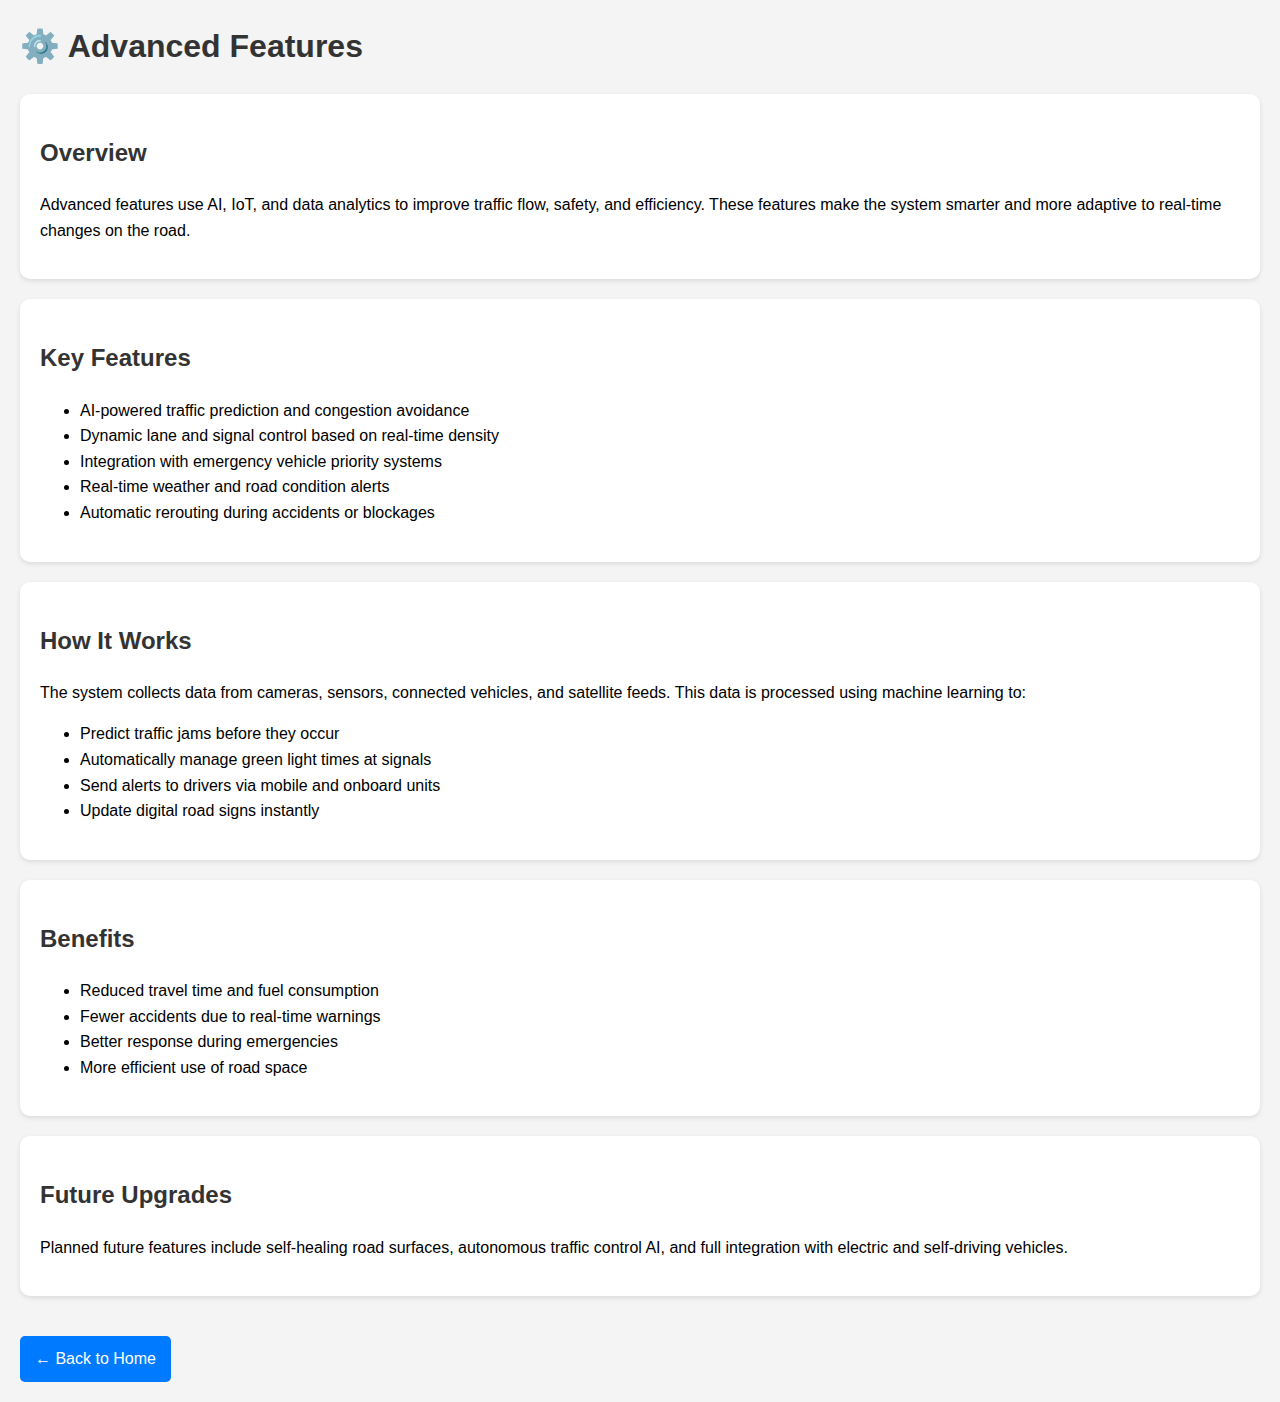
<file: advancedfeatures.html>
<!DOCTYPE html>
<html>
<head>
  <title>Advanced Features</title>
  <style>
    body {
      font-family: Arial, sans-serif;
      line-height: 1.6;
      margin: 20px;
      background: #f4f4f4;
    }
    h1, h2 {
      color: #333;
    }
    section {
      background: #fff;
      padding: 20px;
      margin-bottom: 20px;
      border-radius: 10px;
      box-shadow: 0 2px 5px rgba(0,0,0,0.1);
    }
    a.back {
      display: inline-block;
      margin-top: 20px;
      text-decoration: none;
      background: #007bff;
      color: #fff;
      padding: 10px 15px;
      border-radius: 5px;
    }
    a.back:hover {
      background: #0056b3;
    }
  </style>
</head>
<body>

  <h1>⚙️ Advanced Features</h1>

  <section>
    <h2>Overview</h2>
    <p>
      Advanced features use AI, IoT, and data analytics to improve traffic flow, safety, and efficiency. These features make the system smarter and more adaptive to real-time changes on the road.
    </p>
  </section>

  <section>
    <h2>Key Features</h2>
    <ul>
      <li>AI-powered traffic prediction and congestion avoidance</li>
      <li>Dynamic lane and signal control based on real-time density</li>
      <li>Integration with emergency vehicle priority systems</li>
      <li>Real-time weather and road condition alerts</li>
      <li>Automatic rerouting during accidents or blockages</li>
    </ul>
  </section>

  <section>
    <h2>How It Works</h2>
    <p>
      The system collects data from cameras, sensors, connected vehicles, and satellite feeds. This data is processed using machine learning to:
    </p>
    <ul>
      <li>Predict traffic jams before they occur</li>
      <li>Automatically manage green light times at signals</li>
      <li>Send alerts to drivers via mobile and onboard units</li>
      <li>Update digital road signs instantly</li>
    </ul>
  </section>

  <section>
    <h2>Benefits</h2>
    <ul>
      <li>Reduced travel time and fuel consumption</li>
      <li>Fewer accidents due to real-time warnings</li>
      <li>Better response during emergencies</li>
      <li>More efficient use of road space</li>
    </ul>
  </section>

  <section>
    <h2>Future Upgrades</h2>
    <p>
      Planned future features include self-healing road surfaces, autonomous traffic control AI, and full integration with electric and self-driving vehicles.
    </p>
  </section>

  <a href="index.html" class="back">← Back to Home</a>

</body>
</html>
</file>
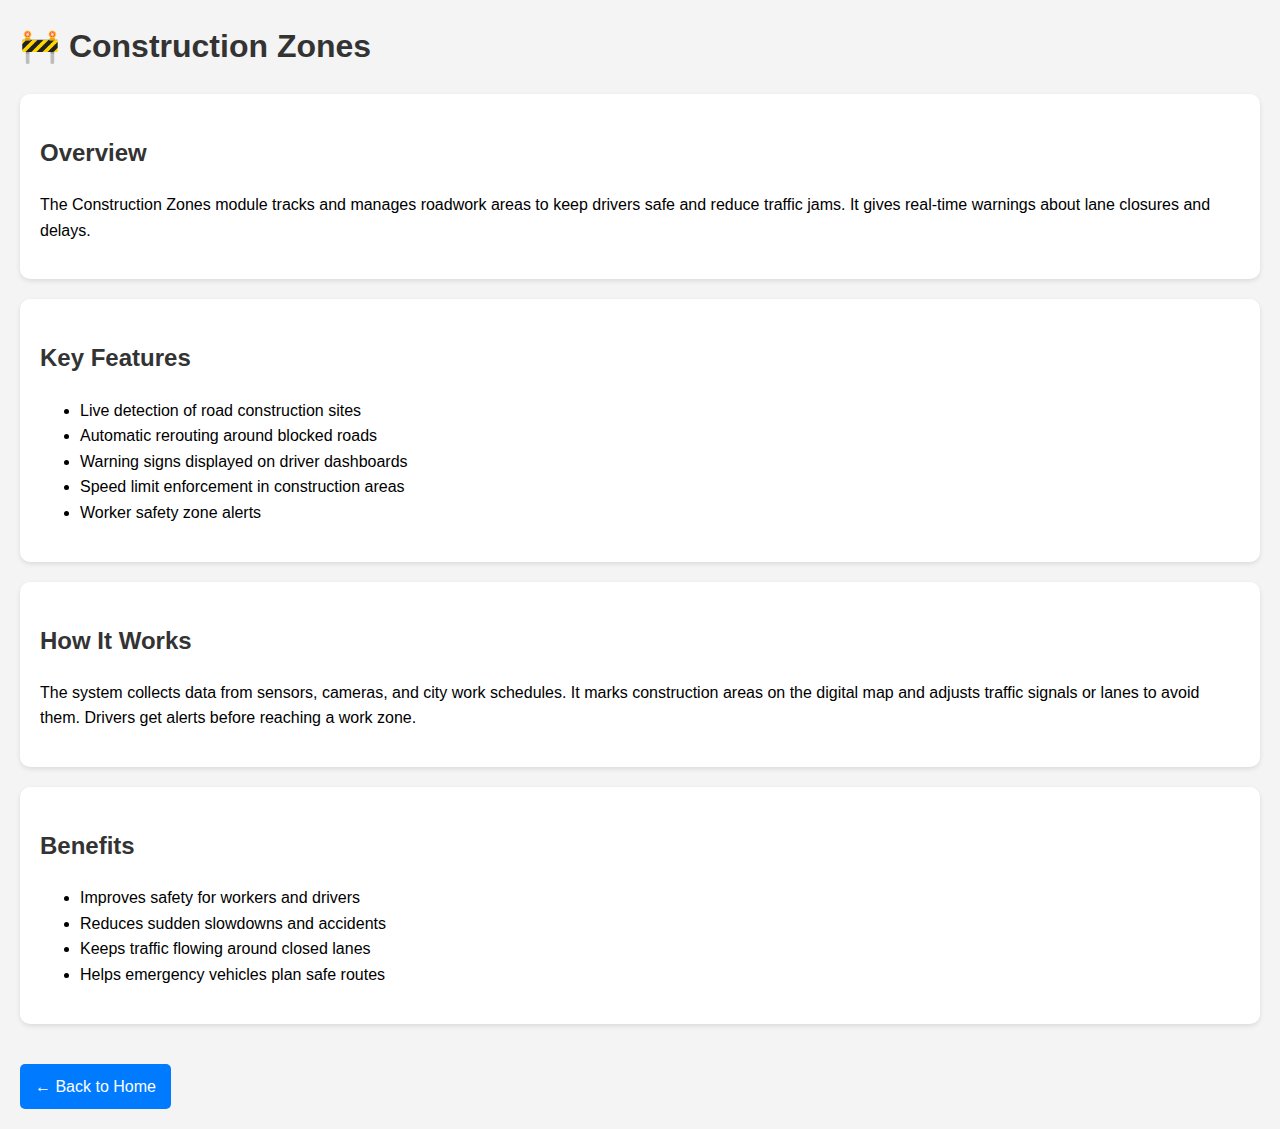
<file: construction.html>
<!DOCTYPE html>
<html>
<head>
  <title>Construction Zones</title>
  <style>
    body {
      font-family: Arial, sans-serif;
      line-height: 1.6;
      margin: 20px;
      background: #f4f4f4;
    }
    h1, h2 {
      color: #333;
    }
    section {
      background: #fff;
      padding: 20px;
      margin-bottom: 20px;
      border-radius: 10px;
      box-shadow: 0 2px 5px rgba(0,0,0,0.1);
    }
    a.back {
      display: inline-block;
      margin-top: 20px;
      text-decoration: none;
      background: #007bff;
      color: #fff;
      padding: 10px 15px;
      border-radius: 5px;
    }
    a.back:hover {
      background: #0056b3;
    }
  </style>
</head>
<body>

  <h1>🚧 Construction Zones</h1>

  <section>
    <h2>Overview</h2>
    <p>
      The Construction Zones module tracks and manages roadwork areas to keep drivers safe and reduce traffic jams. It gives real-time warnings about lane closures and delays.
    </p>
  </section>

  <section>
    <h2>Key Features</h2>
    <ul>
      <li>Live detection of road construction sites</li>
      <li>Automatic rerouting around blocked roads</li>
      <li>Warning signs displayed on driver dashboards</li>
      <li>Speed limit enforcement in construction areas</li>
      <li>Worker safety zone alerts</li>
    </ul>
  </section>

  <section>
    <h2>How It Works</h2>
    <p>
      The system collects data from sensors, cameras, and city work schedules. It marks construction areas on the digital map and adjusts traffic signals or lanes to avoid them. Drivers get alerts before reaching a work zone.
    </p>
  </section>

  <section>
    <h2>Benefits</h2>
    <ul>
      <li>Improves safety for workers and drivers</li>
      <li>Reduces sudden slowdowns and accidents</li>
      <li>Keeps traffic flowing around closed lanes</li>
      <li>Helps emergency vehicles plan safe routes</li>
    </ul>
  </section>

  <a href="index.html" class="back">← Back to Home</a>

</body>
</html>
</file>
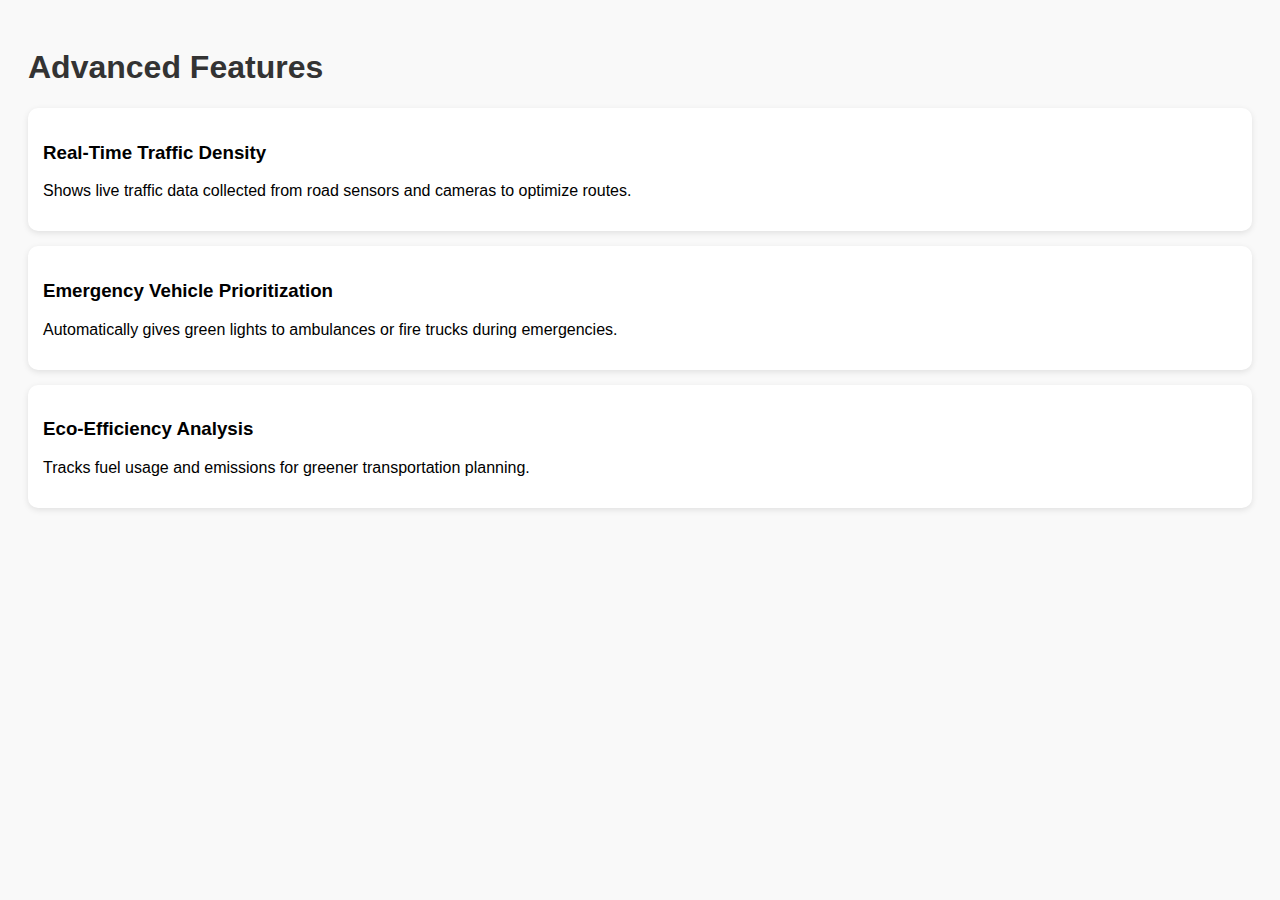
<file: features.html>
<!DOCTYPE html>
<html>
<head>
  <title>Advanced Features</title>
  <meta name="viewport" content="width=device-width, initial-scale=1.0">
  <style>
    body {
      font-family: Arial, sans-serif;
      padding: 20px;
      background: #f9f9f9;
    }
    h1 {
      color: #333;
    }
    .feature {
      background: white;
      padding: 15px;
      margin-bottom: 15px;
      border-radius: 10px;
      box-shadow: 0 2px 6px rgba(0,0,0,0.1);
    }
  </style>
</head>
<body>

  <h1>Advanced Features</h1>

  <div class="feature">
    <h3>Real-Time Traffic Density</h3>
    <p>Shows live traffic data collected from road sensors and cameras to optimize routes.</p>
  </div>

  <div class="feature">
    <h3>Emergency Vehicle Prioritization</h3>
    <p>Automatically gives green lights to ambulances or fire trucks during emergencies.</p>
  </div>

  <div class="feature">
    <h3>Eco-Efficiency Analysis</h3>
    <p>Tracks fuel usage and emissions for greener transportation planning.</p>
  </div>

</body>
</html>
</file>
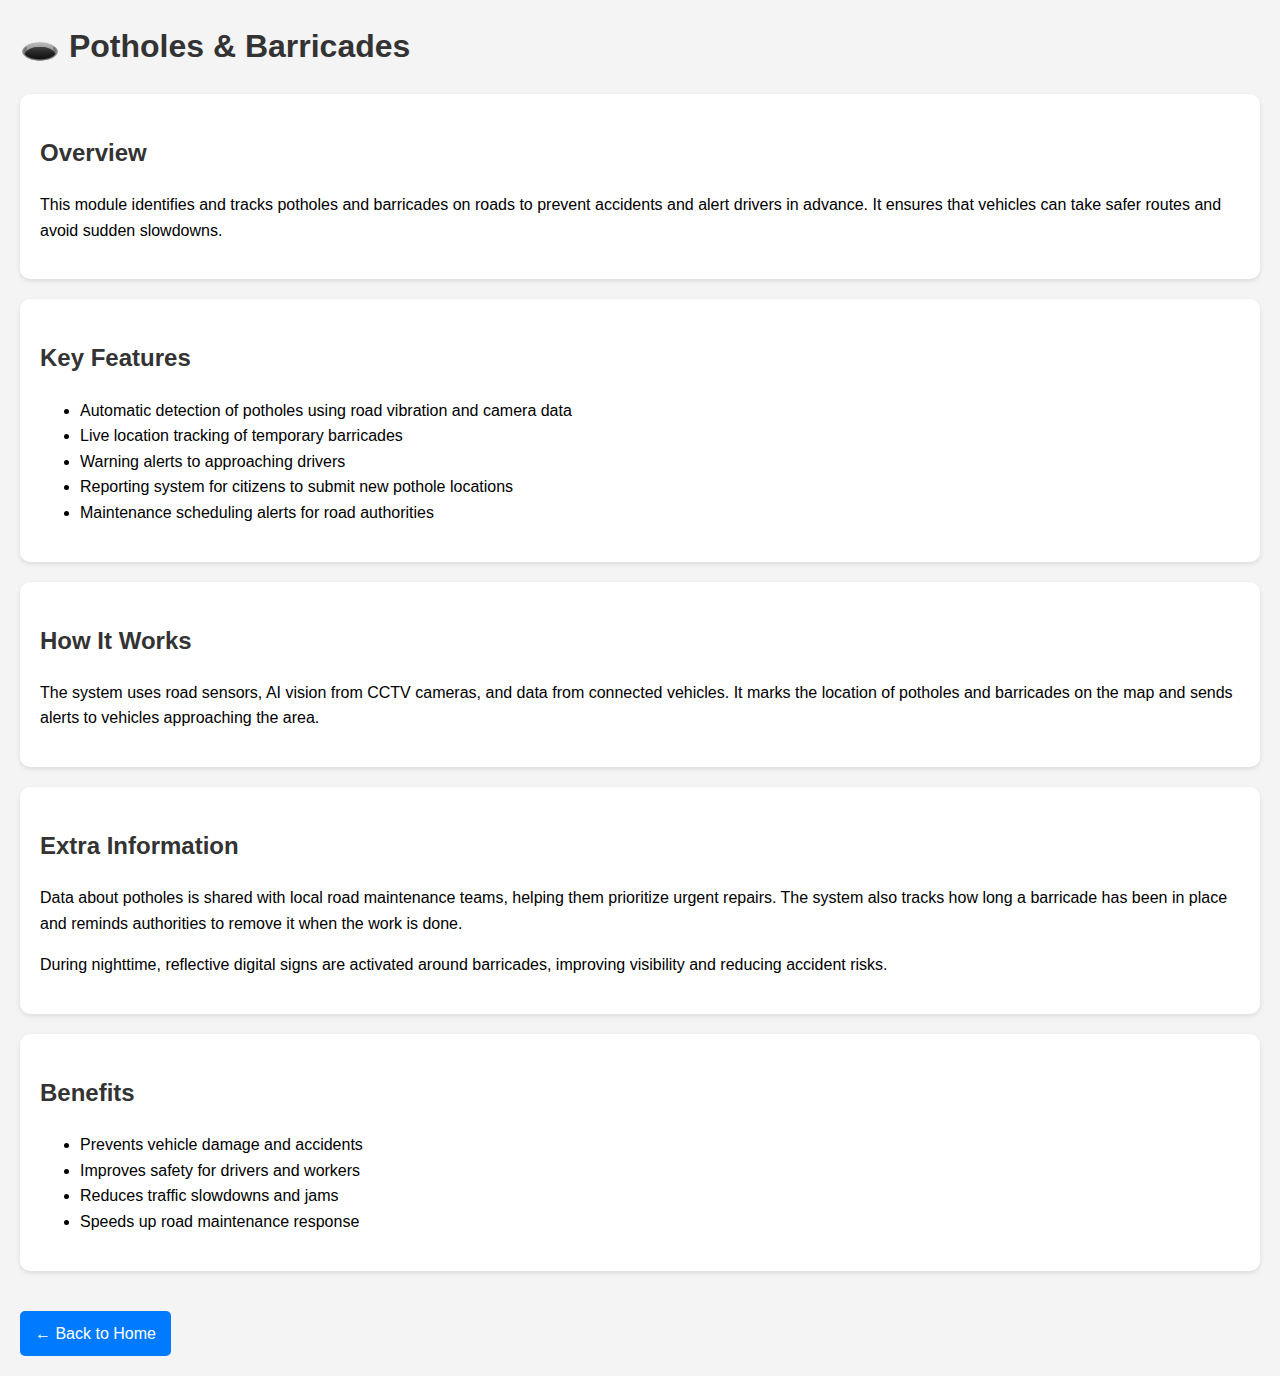
<file: potholes.html>
<!DOCTYPE html>
<html>
<head>
  <title>Potholes & Barricades</title>
  <style>
    body {
      font-family: Arial, sans-serif;
      line-height: 1.6;
      margin: 20px;
      background: #f4f4f4;
    }
    h1, h2 {
      color: #333;
    }
    section {
      background: #fff;
      padding: 20px;
      margin-bottom: 20px;
      border-radius: 10px;
      box-shadow: 0 2px 5px rgba(0,0,0,0.1);
    }
    a.back {
      display: inline-block;
      margin-top: 20px;
      text-decoration: none;
      background: #007bff;
      color: #fff;
      padding: 10px 15px;
      border-radius: 5px;
    }
    a.back:hover {
      background: #0056b3;
    }
  </style>
</head>
<body>

  <h1>🕳️ Potholes & Barricades</h1>

  <section>
    <h2>Overview</h2>
    <p>
      This module identifies and tracks potholes and barricades on roads to prevent accidents and alert drivers in advance. It ensures that vehicles can take safer routes and avoid sudden slowdowns.
    </p>
  </section>

  <section>
    <h2>Key Features</h2>
    <ul>
      <li>Automatic detection of potholes using road vibration and camera data</li>
      <li>Live location tracking of temporary barricades</li>
      <li>Warning alerts to approaching drivers</li>
      <li>Reporting system for citizens to submit new pothole locations</li>
      <li>Maintenance scheduling alerts for road authorities</li>
    </ul>
  </section>

  <section>
    <h2>How It Works</h2>
    <p>
      The system uses road sensors, AI vision from CCTV cameras, and data from connected vehicles. It marks the location of potholes and barricades on the map and sends alerts to vehicles approaching the area.
    </p>
  </section>

  <section>
    <h2>Extra Information</h2>
    <p>
      Data about potholes is shared with local road maintenance teams, helping them prioritize urgent repairs. The system also tracks how long a barricade has been in place and reminds authorities to remove it when the work is done.
    </p>
    <p>
      During nighttime, reflective digital signs are activated around barricades, improving visibility and reducing accident risks.
    </p>
  </section>

  <section>
    <h2>Benefits</h2>
    <ul>
      <li>Prevents vehicle damage and accidents</li>
      <li>Improves safety for drivers and workers</li>
      <li>Reduces traffic slowdowns and jams</li>
      <li>Speeds up road maintenance response</li>
    </ul>
  </section>

  <a href="index.html" class="back">← Back to Home</a>

</body>
</html>
</file>
